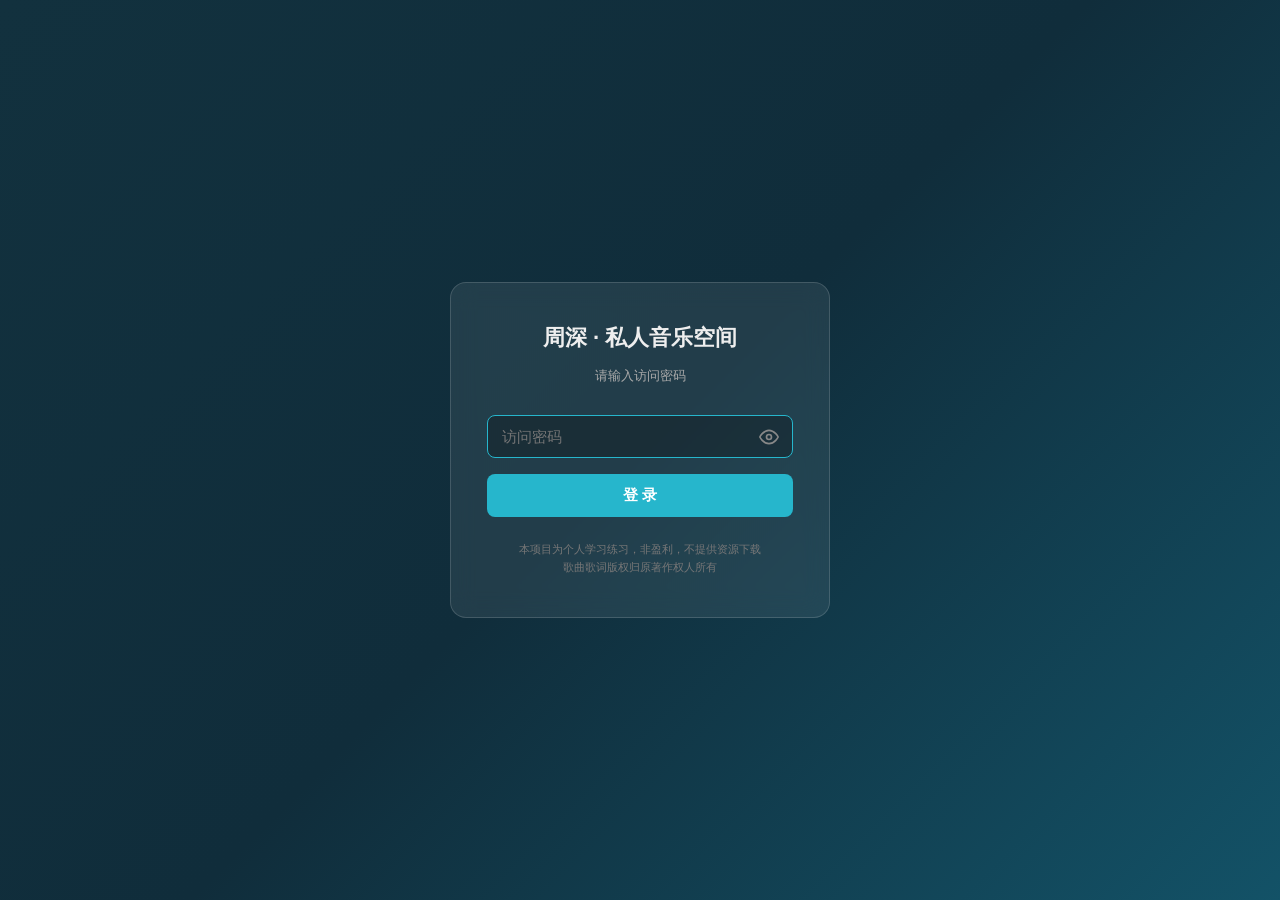
<file: static/login.html>
<!DOCTYPE html>
<html lang="zh-CN">

    <head>
        <meta charset="UTF-8">
        <meta name="viewport" content="width=device-width, initial-scale=1.0">
        <link rel="icon" type="image/svg+xml" href="[data-uri]">
        <meta name="application-version" content="1.0.1">
		<title>登录 - 周深 · 私人音乐空间</title>
        <style>
            * {
                margin: 0;
                padding: 0;
                box-sizing: border-box;
            }

            body {
                font-family: -apple-system, BlinkMacSystemFont, "Segoe UI", "PingFang SC", "Microsoft YaHei", sans-serif;
                background: linear-gradient(135deg, #12313e 0%, #102d3b 50%, #135267 100%);
                min-height: 100vh;
                display: flex;
                align-items: center;
                justify-content: center;
                color: #eee;
            }

            .login-box {
                background: rgba(255, 255, 255, 0.08);
                backdrop-filter: blur(12px);
                border: 1px solid rgba(255, 255, 255, 0.15);
                border-radius: 16px;
                padding: 40px 36px;
                width: 90%;
                max-width: 380px;
                text-align: center;
            }

            .login-box h1 {
                font-size: 22px;
                margin-bottom: 6px;
                font-weight: 600;
            }

            .login-box .subtitle {
                font-size: 13px;
                color: #aaa;
                margin-bottom: 14px;
                margin-top: 14px;
            }

            .login-box input[type="password"] {
                width: 100%;
                padding: 12px 44px 12px 14px;
                border-radius: 8px;
                border: 1px solid rgba(255, 255, 255, 0.2);
                background: rgba(0, 0, 0, 0.25);
                color: #fff;
                font-size: 15px;
                outline: none;
                margin-bottom: 16px;
                margin-top: 16px;
            }

            .login-box input[type="text"] {
                width: 100%;
                padding: 12px 44px 12px 14px;
                border-radius: 8px;
                border: 1px solid rgba(255, 255, 255, 0.2);
                background: rgba(0, 0, 0, 0.25);
                color: #fff;
                font-size: 15px;
                outline: none;
                margin-bottom: 16px;
                margin-top: 16px;
            }

            .login-box input[type="password"]:focus {
                border-color: #26b6cc;
            }

            .login-box input[type="text"]:focus {
                border-color: #26b6cc;
            }

            .login-box input:-webkit-autofill,
            .login-box input:-webkit-autofill:hover,
            .login-box input:-webkit-autofill:focus {
                -webkit-text-fill-color: #fff;
                background-color: transparent !important;   /* 新增：清掉浏览器白色底 */
                caret-color: #fff;
                transition: background-color 5000s ease-in-out 0s;
            }

            /* 隐藏浏览器原生的密码显示图标，统一用自定义按钮 */
            .login-box input[type="password"]::-ms-reveal,
            .login-box input[type="password"]::-ms-clear {
                display: none !important;
            }

            .password-wrap {
                position: relative;
            }

            .login-box .toggle-pwd {
                position: absolute;
                right: 10px;
                top: 50%;
                transform: translateY(-50%);
                background: none;
                border: none;
                color: #888;
                cursor: pointer;
                padding: 4px;
                display: flex;
                align-items: center;
                justify-content: center;
                width: auto;
                margin-bottom: 0;
                border-radius: 4px;
            }

            .login-box .toggle-pwd:hover {
                color: #fff;
                background: rgba(255, 255, 255, 0.1);
            }

            .login-box button {
                width: 100%;
                padding: 12px;
                border: none;
                border-radius: 8px;
                background: #26b6cc;
                color: #fff;
                font-size: 15px;
                font-weight: 600;
                cursor: pointer;
                transition: background 0.2s;
            }

            .login-box button:hover {
                background: #159caf;
            }

            .login-error {
                color: #ff6b6b;
                font-size: 13px;
            }

            .footer-note {
                margin-top: 24px;
                font-size: 11px;
                color: #777;
                line-height: 1.6;
            }

            @media (max-width: 640px) {
                .login-box .toggle-pwd:hover {
                    color: #888;
                    background: transparent;
                }

                .login-box .toggle-pwd:active {
                    color: #fff;
                    background: rgba(255, 255, 255, 0.1);
                }
            }
        </style>
    </head>

    <body>
        <div class="login-box">
            <h1>周深 · 私人音乐空间</h1>
            <p class="subtitle">请输入访问密码</p>
            <form method="POST">
                <!--ERROR_HTML-->
                <div class="password-wrap">
                    <input type="password" name="password" id="passwordInput" placeholder="访问密码" autofocus required>
                    <button type="button" class="toggle-pwd" id="togglePwd" aria-label="显示密码">
                        <svg id="eyeOpen" viewBox="0 0 24 24" width="20" height="20" fill="none" stroke="currentColor" stroke-width="2" stroke-linecap="round" stroke-linejoin="round">
                            <path d="M1 12s4-8 11-8 11 8 11 8-4 8-11 8-11-8-11-8z" />
                            <circle cx="12" cy="12" r="3" />
                        </svg>
                        <svg id="eyeClosed" viewBox="0 0 24 24" width="20" height="20" fill="none" stroke="currentColor" stroke-width="2" stroke-linecap="round" stroke-linejoin="round" style="display:none">
                            <path d="M17.94 17.94A10.07 10.07 0 0 1 12 20c-7 0-11-8-11-8a18.45 18.45 0 0 1 5.06-5.94M9.9 4.24A9.12 9.12 0 0 1 12 4c7 0 11 8 11 8a18.5 18.5 0 0 1-2.16 3.19m-6.72-1.07a3 3 0 1 1-4.24-4.24" />
                            <line x1="1" y1="1" x2="23" y2="23" />
                        </svg>
                    </button>
                </div>
                <button type="submit">登 录</button>
            </form>
            <p class="footer-note">
                本项目为个人学习练习，非盈利，不提供资源下载<br>
                歌曲歌词版权归原著作权人所有
            </p>
        </div>
        <script>
            if ('serviceWorker' in navigator) {
                navigator.serviceWorker.getRegistrations()
                    .then((registrations) => Promise.all(registrations.map((registration) => registration.unregister())))
                    .catch(() => {});
            }
            if ('caches' in window) {
                caches.keys()
                    .then((keys) => Promise.all(keys.filter((key) => key.startsWith('ShenMusic')).map((key) => caches.delete(key))))
                    .catch(() => {});
            }
            
            const pwdInput = document.getElementById('passwordInput');
            const toggleBtn = document.getElementById('togglePwd');
            const eyeOpen = document.getElementById('eyeOpen');
            const eyeClosed = document.getElementById('eyeClosed');
            toggleBtn.addEventListener('click', () => {
                const isPwd = pwdInput.type === 'password';
                pwdInput.type = isPwd ? 'text' : 'password';
                eyeOpen.style.display = isPwd ? 'none' : 'block';
                eyeClosed.style.display = isPwd ? 'block' : 'none';
                toggleBtn.setAttribute('aria-label', isPwd ? '隐藏密码' : '显示密码');
                pwdInput.focus();
            });
        </script>
    </body>

</html>
</file>
